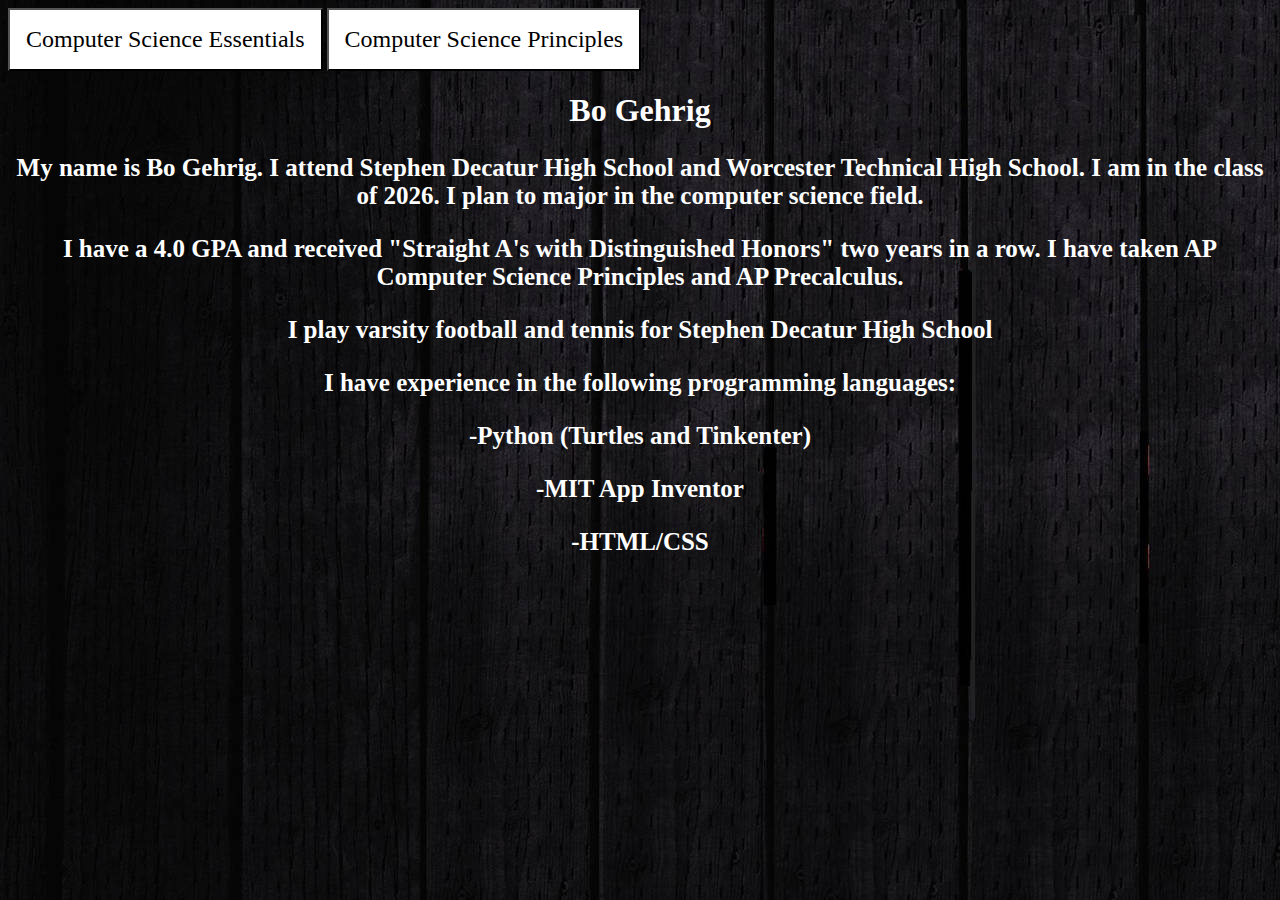
<file: index.html>
<!DOCTYPE html>
<html>
<head>
<title>Page Title</title>
<link href = "style.css" rel = "stylesheet">
</head>
<div class="dropdown">
  <button class="dropbtn">Computer Science Essentials</button>
  <div class="dropdown-content">
    <a href="cse.html">CSE Homepage</a>
    <a href="combomenu.html">Combo Menu</a>
    <a href="piano.html">Piano App</a>
    <a href="emergency.html">Emergency Response Plan</a>
    <a href="drivingrobot.html">Self-driving Robot</a>
  </div>
</div>
<div class="dropdown">
  <button class="dropbtn">Computer Science Principles</button>
  <div class="dropdown-content">
    <a href="csp.html">CSP Homepage</a>
    <a href="createtask.html">Create Task</a>
    <a href="bagels.html">Bagels Program</a>
    <a href="netlogo.html">NetLogo Simulations</a>
  </div>
</div>
<h1>Bo Gehrig</h1>
<h2><p>My name is Bo Gehrig. I attend Stephen Decatur High School and Worcester Technical High School. I am in the class of 2026. I plan to major in the computer science field.</p></h2>
<h2><p>I have a 4.0 GPA and received "Straight A's with Distinguished Honors" two years in a row. I have taken AP Computer Science Principles and AP Precalculus.</p></h2>
<h3><p>I play varsity football and tennis for Stephen Decatur High School</p>
<h3><p>I have experience in the following programming languages:</p></h3>
  <h4><p>-Python (Turtles and Tinkenter)</p></h4>
  <h4><p>-MIT App Inventor</p></h4>
  <h4><p>-HTML/CSS</p></h4>
</body>
</html>
</file>
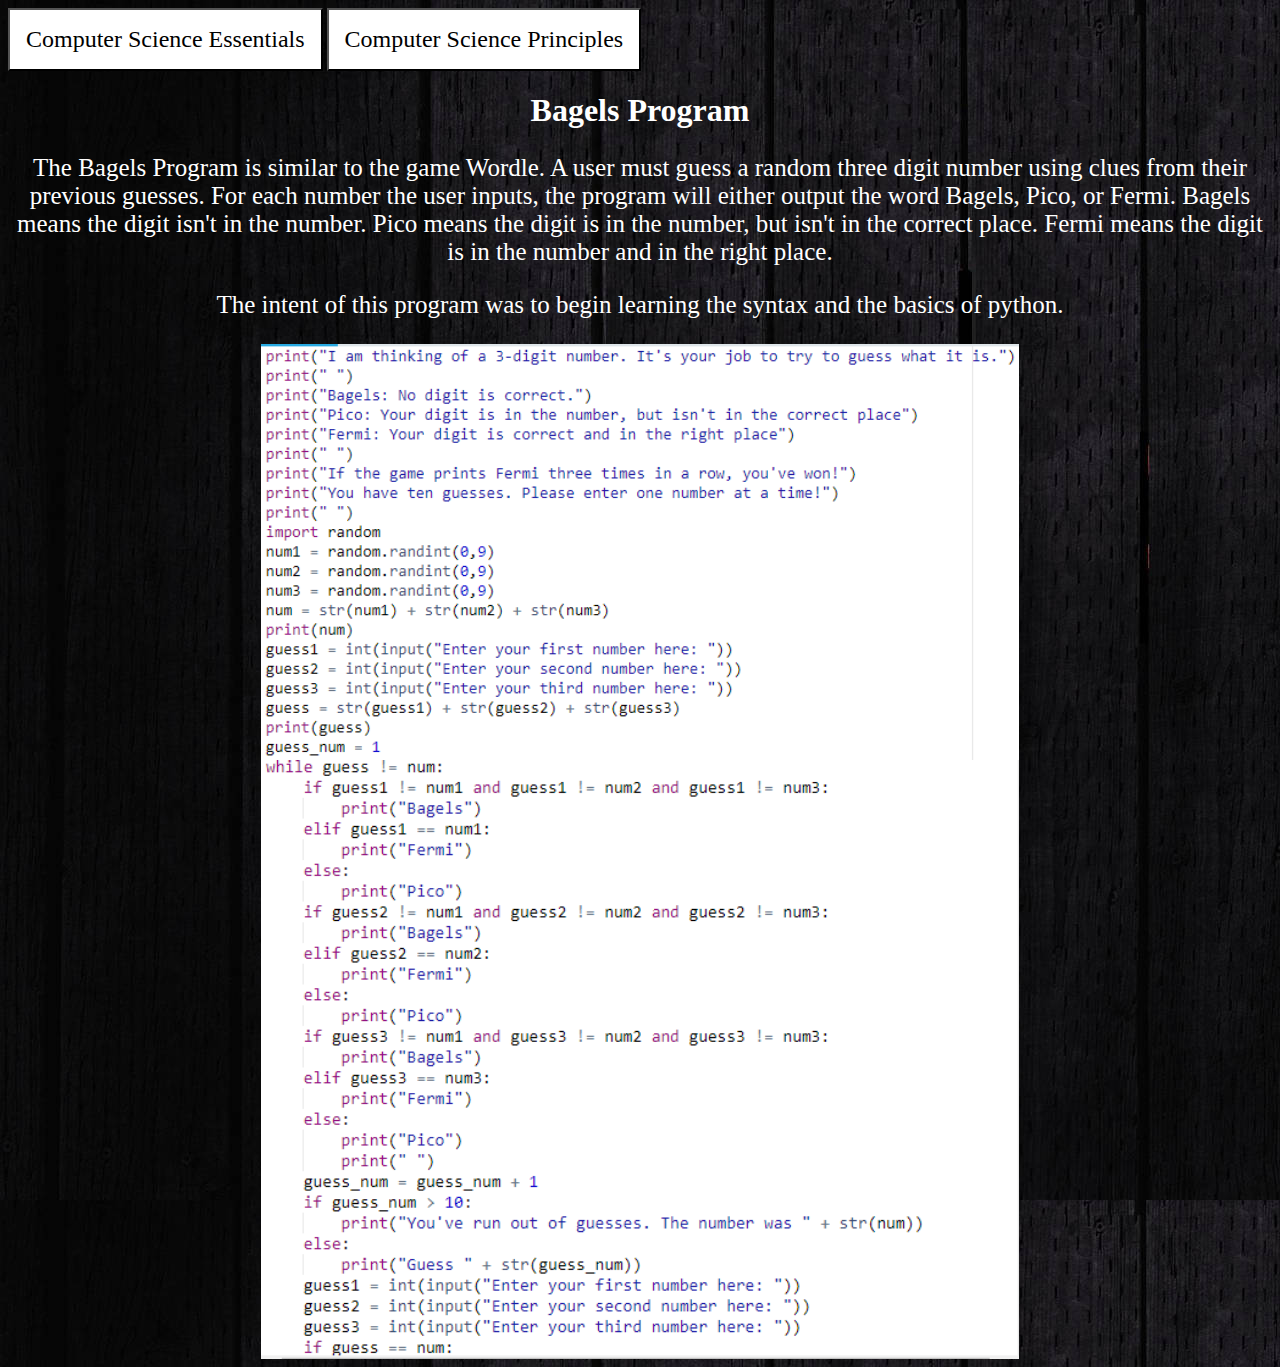
<file: bagels.html>
<!DOCTYPE html>
<html>
<head>
<div class="dropdown">
  <button class="dropbtn">Computer Science Essentials</button>
  <div class="dropdown-content">
    <a href="cse.html">CSE Homepage</a>
    <a href="combomenu.html">Combo Menu</a>
    <a href="piano.html">Piano App</a>
    <a href="emergency.html">Emergency Response Plan</a>
    <a href="drivingrobot.html">Self-driving Robot</a>
  </div>
</div>
<div class="dropdown">
  <button class="dropbtn">Computer Science Principles</button>
  <div class="dropdown-content">
    <a href="csp.html">CSP Homepage</a>
    <a href="createtask.html">Create Task</a>
    <a href="bagels.html">Bagels Program</a>
    <a href="netlogo.html">NetLogo Simulations</a>
  </div>
</div>
<title>Bagels Program</title>
<link href = "style.css" rel = "stylesheet">
</head>
<body>

<h1>Bagels Program</h1>
<p>The Bagels Program is similar to the game Wordle. A user must guess a random three digit number using clues from their previous guesses. For each number the user inputs, the program will either output the word Bagels, Pico, or Fermi. Bagels means the digit isn't in the number. Pico means the digit is in the number, but isn't in the correct place. Fermi means the digit is in the number and in the right place.</p>
<p>The intent of this program was to begin learning the syntax and the basics of python.</p>
<img src="bagels picture.PNG" alt="Bagels Code">
<img src="bagelspic2.PNG" alt="Bagels Code 2">
</body>
</html>
</file>
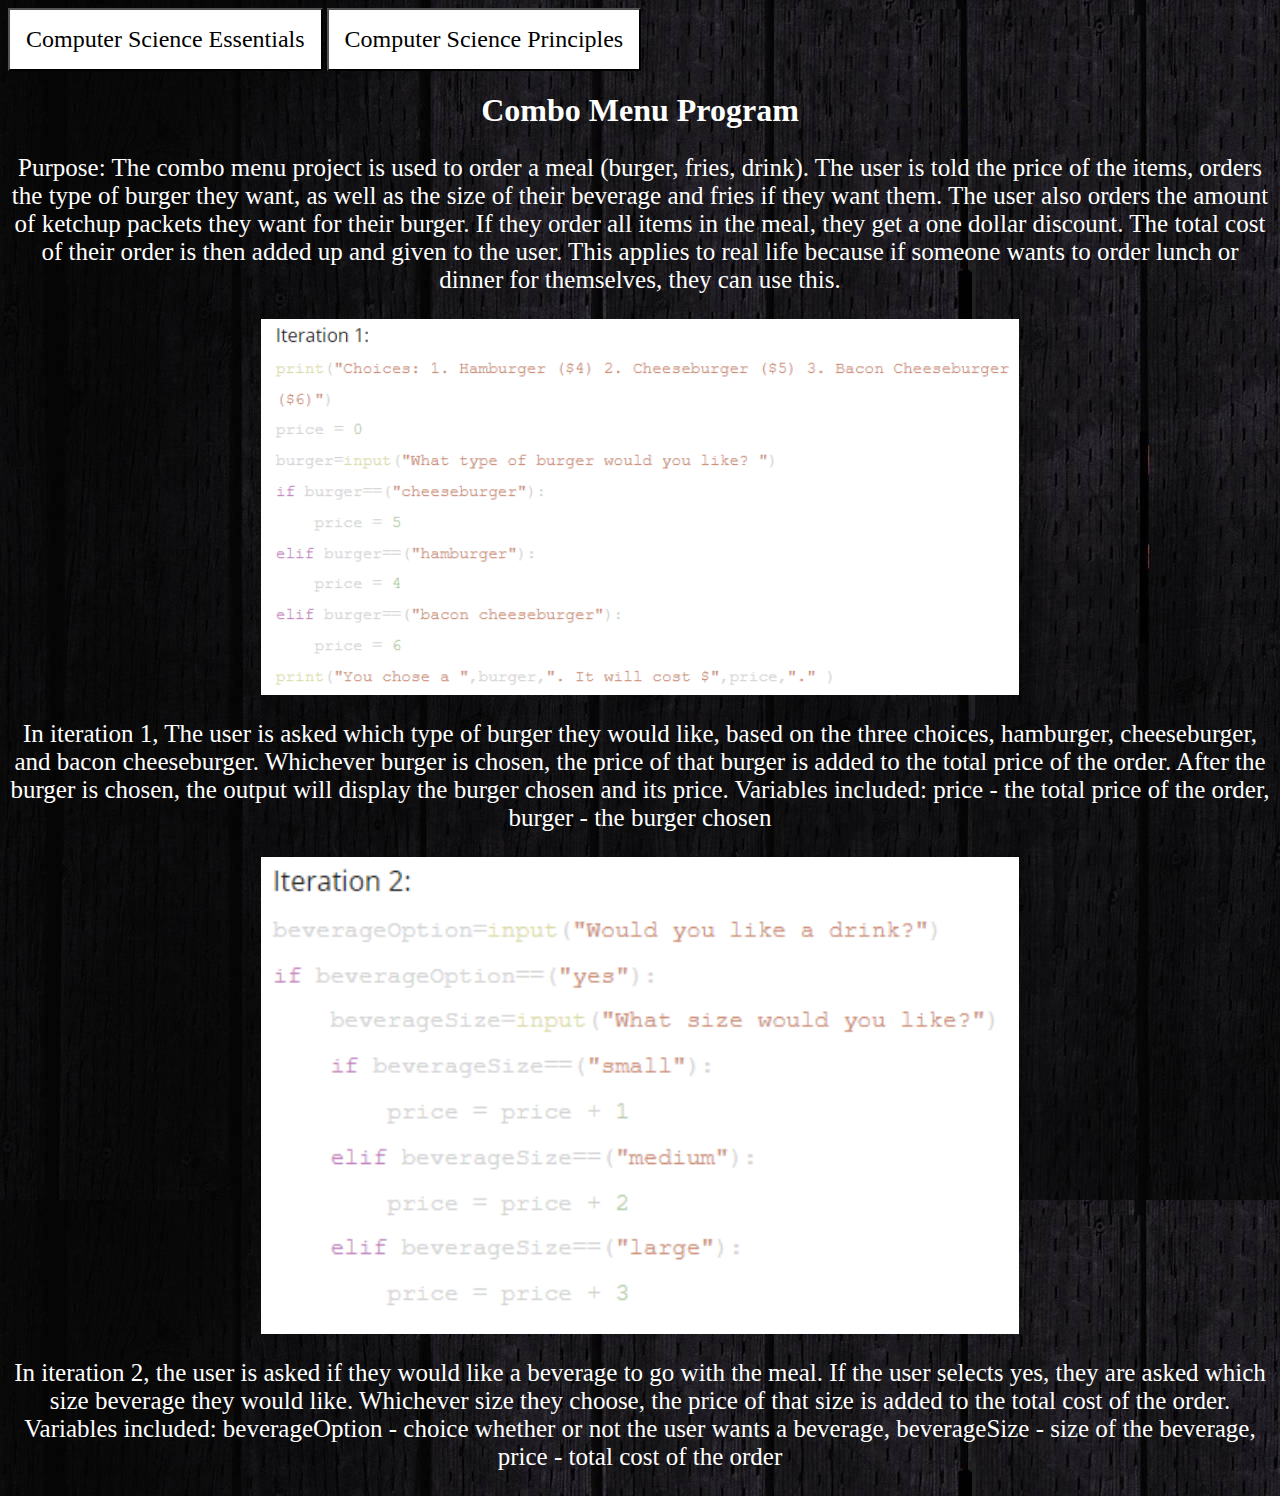
<file: combomenu.html>
<!DOCTYPE html>
<html>
<head>
<div class="dropdown">
  <button class="dropbtn">Computer Science Essentials</button>
  <div class="dropdown-content">
    <a href="cse.html">CSE Homepage</a>
    <a href="combomenu.html">Combo Menu</a>
    <a href="piano.html">Piano App</a>
    <a href="emergency.html">Emergency Response Plan</a>
    <a href="drivingrobot.html">Self-driving Robot</a>
  </div>
</div>
<div class="dropdown">
  <button class="dropbtn">Computer Science Principles</button>
  <div class="dropdown-content">
    <a href="csp.html">CSP Homepage</a>
    <a href="createtask.html">Create Task</a>
    <a href="bagels.html">Bagels Program</a>
    <a href="netlogo.html">NetLogo Simulations</a>
  </div>
</div>
<title>Combo Menu</title>
<link href = "style.css" rel = "stylesheet">
</head>
<body>

<h1>Combo Menu Program</h1>
<p>Purpose: The combo menu project is used to order a meal (burger, fries, drink). The user is told the price of the items, orders the type of burger they want, as well as the size of their beverage and fries if they want them. The user also orders the amount of ketchup packets they want for their burger. If they order all items in the meal, they get a one dollar discount. The total cost of their order is then added up and given to the user. This applies to real life because if someone wants to order lunch or dinner for themselves, they can use this.</p>
<img src="combomenu1.PNG" alt="Combo Menu Code">
<p>In iteration 1, The user is asked which type of burger they would like, based on the three choices, hamburger, cheeseburger, and bacon cheeseburger. Whichever burger is chosen, the price of that burger is added to the total price of the order. After the burger is chosen, the output will display the burger chosen and its price. Variables included: price - the total price of the order, burger - the burger chosen</p>
<img src="combomenu2.PNG" alt="Combo Menu Code">
<p>In iteration 2, the user is asked if they would like a beverage to go with the meal. If the user selects yes, they are asked which size beverage they would like. Whichever size they choose, the price of that size is added to the total cost of the order. Variables included: beverageOption - choice whether or not the user wants a beverage, beverageSize - size of the beverage, price - total cost of the order</p>
</body>
</html>
</file>
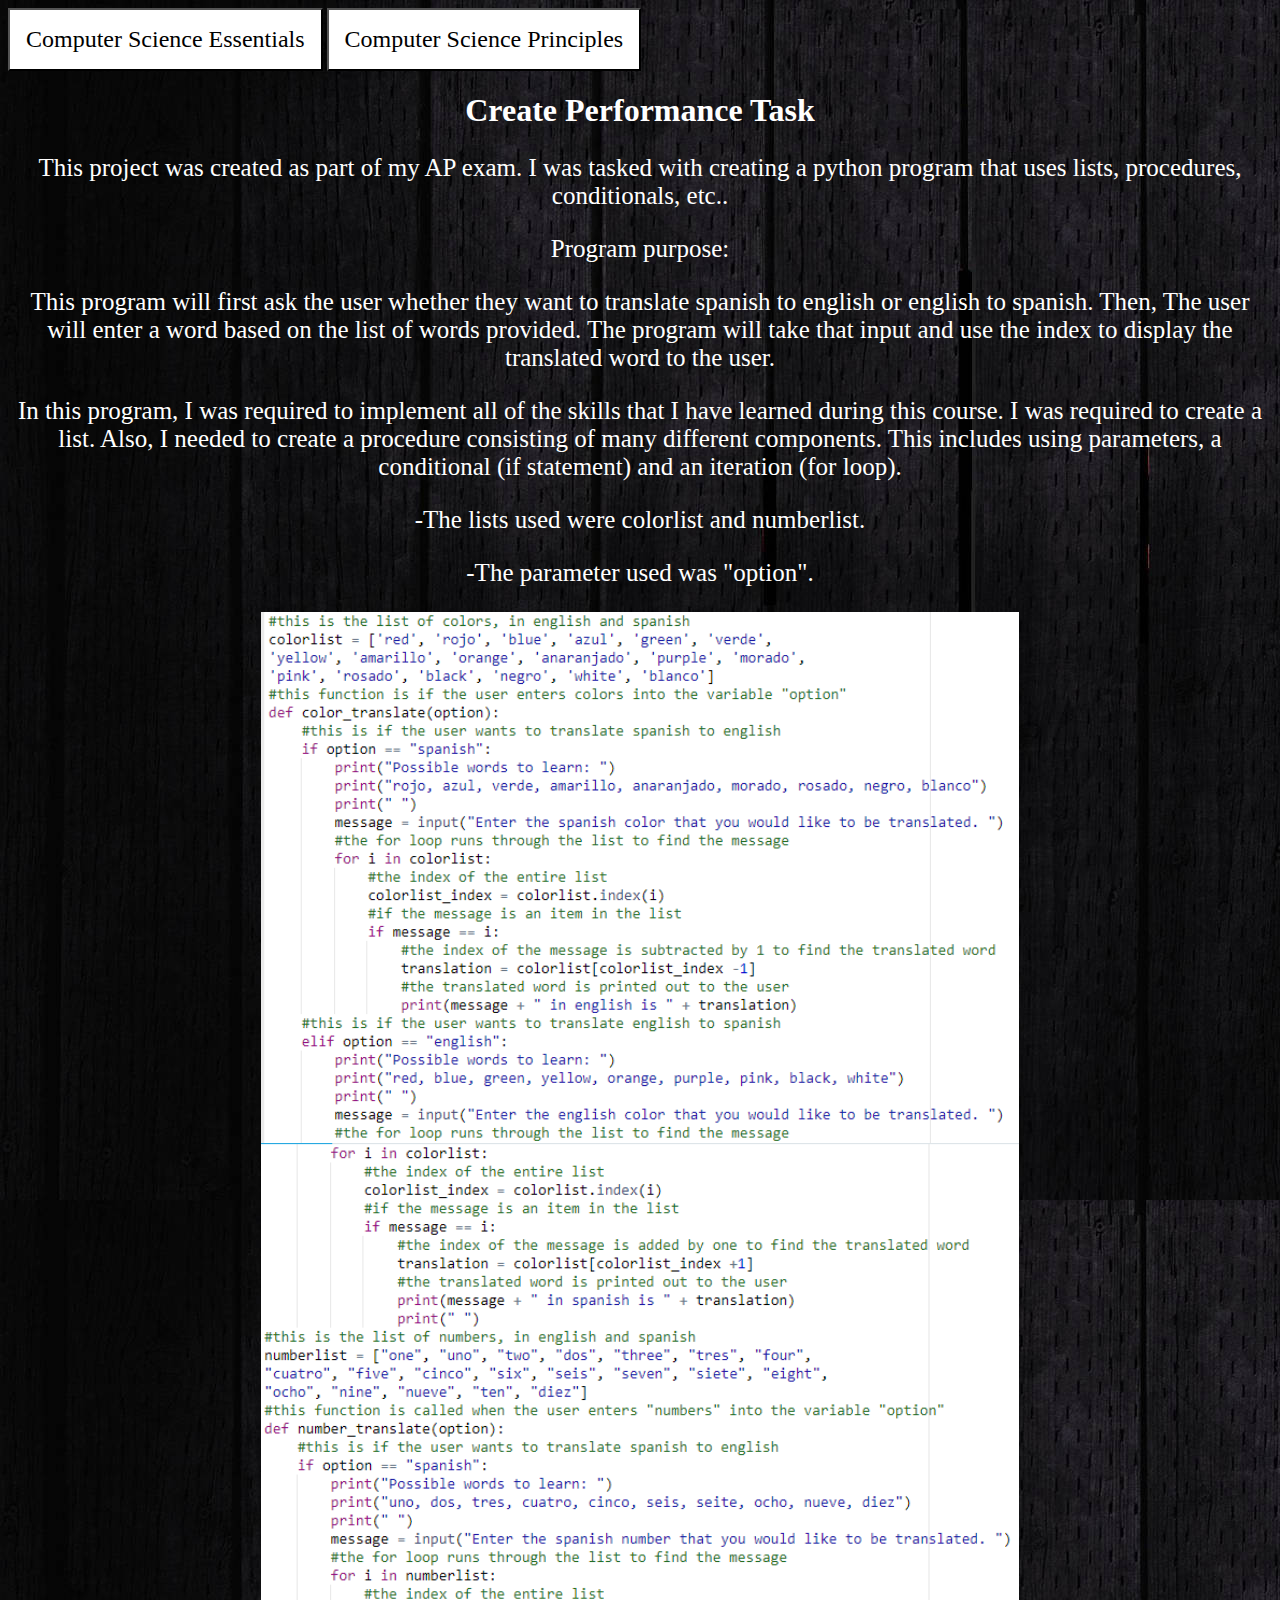
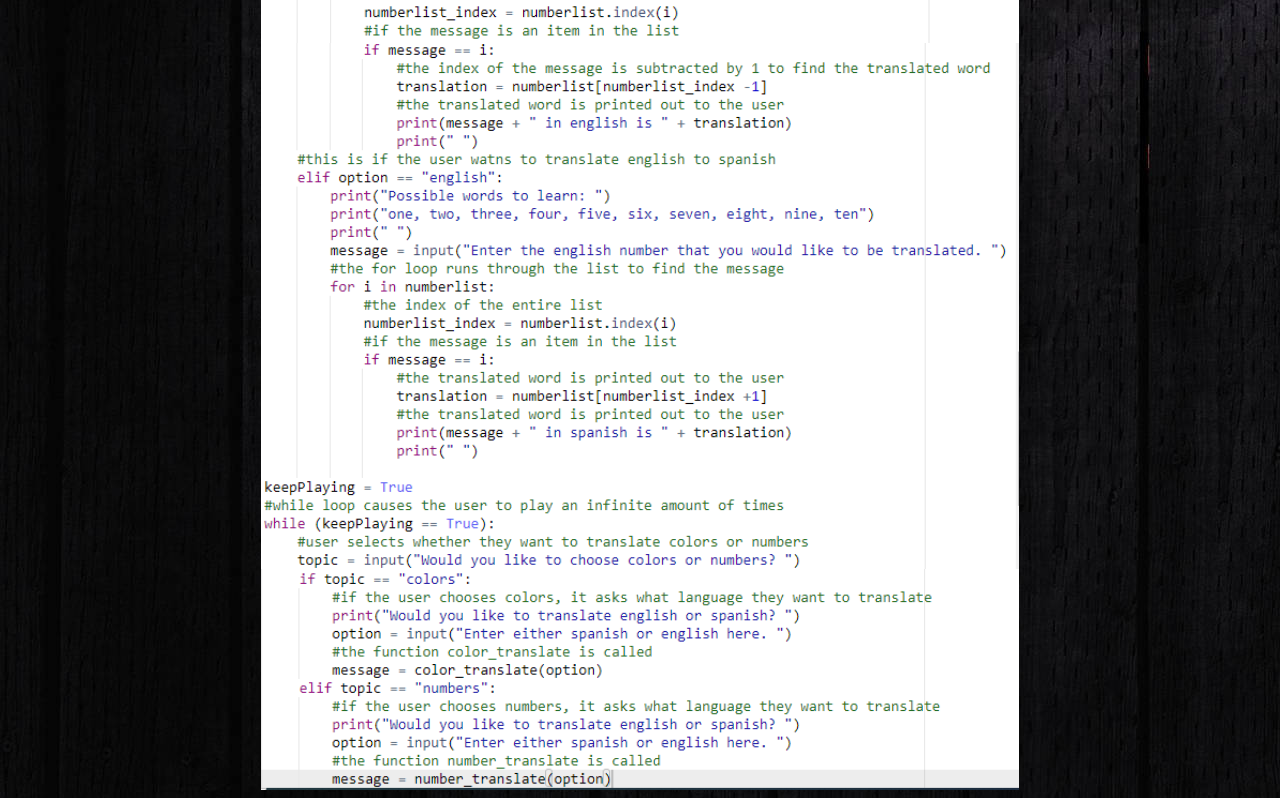
<file: createtask.html>
<!DOCTYPE html>
<html>
<head>
<title>Create Task</title>
<link href = "style.css" rel = "stylesheet">
</head>
<div class="dropdown">
  <button class="dropbtn">Computer Science Essentials</button>
  <div class="dropdown-content">
    <a href="cse.html">CSE Homepage</a>
    <a href="combomenu.html">Combo Menu</a>
    <a href="piano.html">Piano App</a>
    <a href="emergency.html">Emergency Response Plan</a>
    <a href="drivingrobot.html">Self-driving Robot</a>
  </div>
</div>
<div class="dropdown">
  <button class="dropbtn">Computer Science Principles</button>
  <div class="dropdown-content">
    <a href="csp.html">CSP Homepage</a>
    <a href="createtask.html">Create Task</a>
    <a href="bagels.html">Bagels Program</a>
    <a href="netlogo.html">NetLogo Simulations</a>
  </div>
</div>
<body>

<h1>Create Performance Task</h1>
<p>This project was created as part of my AP exam. I was tasked with creating a python program that uses lists, procedures, conditionals, etc..</p>
<p>Program purpose:</p>
<p>This program will first ask the user whether they want to translate spanish to english or english to spanish. Then, The user will enter a word based on the list of words provided. The program will take that input and use the index to display the translated word to the user.</p>
<p>In this program, I was required to implement all of the skills that I have learned during this course. I was required to create a list. Also, I needed to create a procedure consisting of many different components. This includes using parameters, a conditional (if statement) and an iteration (for loop).</p>
<p>-The lists used were colorlist and numberlist.</p>
<p>-The parameter used was "option".</p>
<img src="createpic1.PNG" alt="Create Task Code">
<img src="createpic2.PNG" alt="Create Task Code">
<img src="createpic3.PNG" alt="Create Task Code">
<img src="createpic4.PNG" alt="Create Task Code">
</body>
</html>
</file>
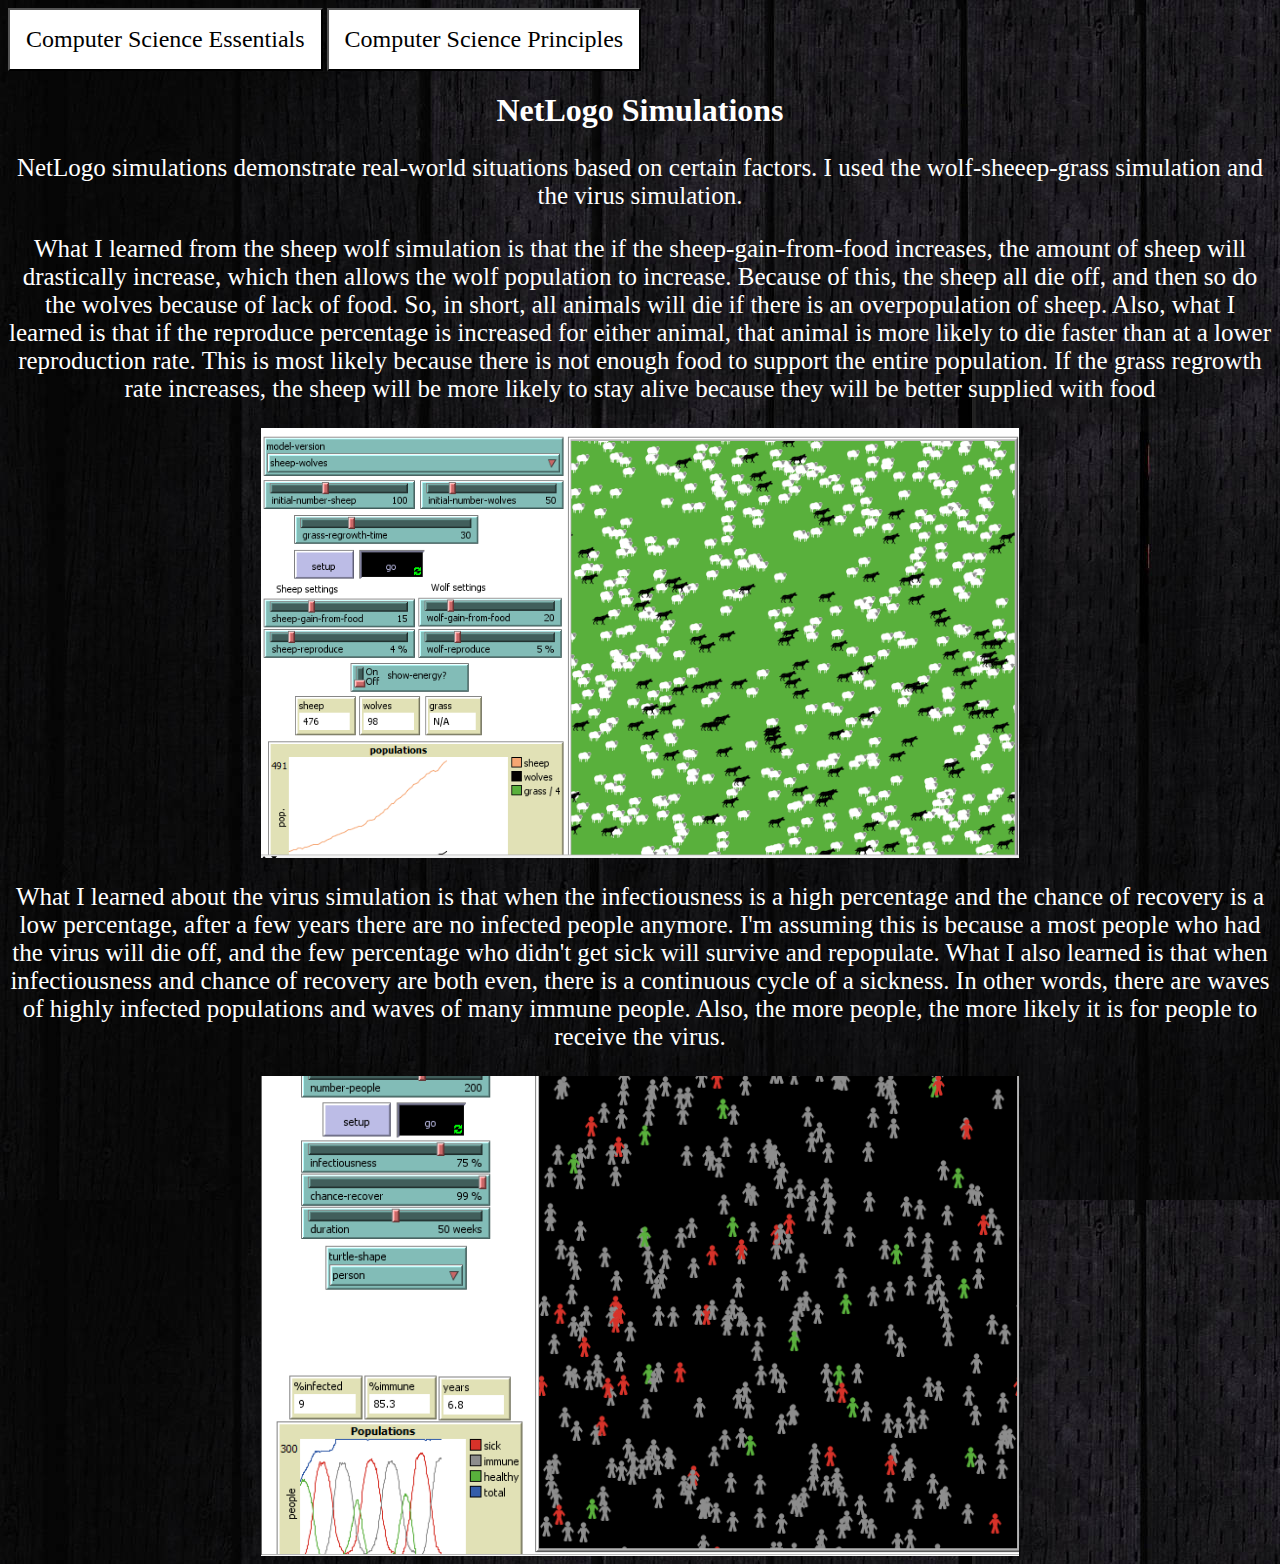
<file: netlogo.html>
<!DOCTYPE html>
<html>
<head>
<div class="dropdown">
  <button class="dropbtn">Computer Science Essentials</button>
  <div class="dropdown-content">
    <a href="cse.html">CSE Homepage</a>
    <a href="combomenu.html">Combo Menu</a>
    <a href="piano.html">Piano App</a>
    <a href="emergency.html">Emergency Response Plan</a>
    <a href="drivingrobot.html">Self-driving Robot</a>
  </div>
</div>
<div class="dropdown">
  <button class="dropbtn">Computer Science Principles</button>
  <div class="dropdown-content">
    <a href="csp.html">CSP Homepage</a>
    <a href="createtask.html">Create Task</a>
    <a href="bagels.html">Bagels Program</a>
    <a href="netlogo.html">NetLogo Simulations</a>
  </div>
</div>
<title>Net Logo</title>
<link href = "style.css" rel = "stylesheet">
</head>
<body>

<h1>NetLogo Simulations</h1>
<p>NetLogo simulations demonstrate real-world situations based on certain factors. I used the wolf-sheeep-grass simulation and the virus simulation.</p>
<p>What I learned from the sheep wolf simulation is that the if the sheep-gain-from-food increases, the amount of sheep will drastically increase, which then allows the wolf population to increase. Because of this, the sheep all die off, and then so do the wolves because of lack of food. So, in short, all animals will die if there is an overpopulation of sheep. Also, what I learned is that if the reproduce percentage is increased for either animal, that animal is more likely to die faster than at a lower reproduction rate. This is most likely because there is not enough food to support the entire population. If the grass regrowth rate increases, the sheep will be more likely to stay alive because they will be better supplied with food</p>
<img src="wolf sheep.PNG" alt="Net Logo 1">
<p>What I learned about the virus simulation is that when the infectiousness is a high percentage and the chance of recovery is a low percentage, after a few years there are no infected people anymore. I'm assuming this is because a most people who had the virus will die off, and the few percentage who didn't get sick will survive and repopulate. What I also learned is that when infectiousness and chance of recovery are both even, there is a continuous cycle of a sickness. In other words, there are waves of highly infected populations and waves of many immune people. Also, the more people, the more likely it is for people to receive the virus.</p>
<img src="netlogo2.PNG" alt="Net Logo 2">
</file>
<file: style.css>
body {
  background-image: url('blackbackground.jpg');
}

h1 {
  color: white;
  text-align: center;
}

p {
  font-family: copperplate;
  font-size: 25px;
  text-align: center;
  color: white;
}
img {
  display: block;
  margin-left: auto;
  margin-right: auto;
  width: 60%;
}
.dropbtn {
  background-color: #ffffff;
  color: #000000;
  padding: 16px;
  font-size: 24px;
  font-family: 'Brush Script MT';
}
.dropdown {
  position: relative;
  display: inline-block;
}
.dropdown-content {
  display: none;
  position: absolute;
  background-color: #f1f1f1;
  min-width: 160px;
  box-shadow: 0px 8px 16px 0px rgba(0,0,0,0.2);
  z-index: 1;
}
.dropdown-content a {
  color: black;
  font-family: 'Brush Script MT';
  padding: 12px 16px;
  text-decoration: none;
  display: block;
}
.dropdown-content a:hover {background-color: #ddd;}
.dropdown:hover .dropdown-content {display: block;}
.dropdown:hover .dropbtn {background-color: #a0a0a0;}
</file>
